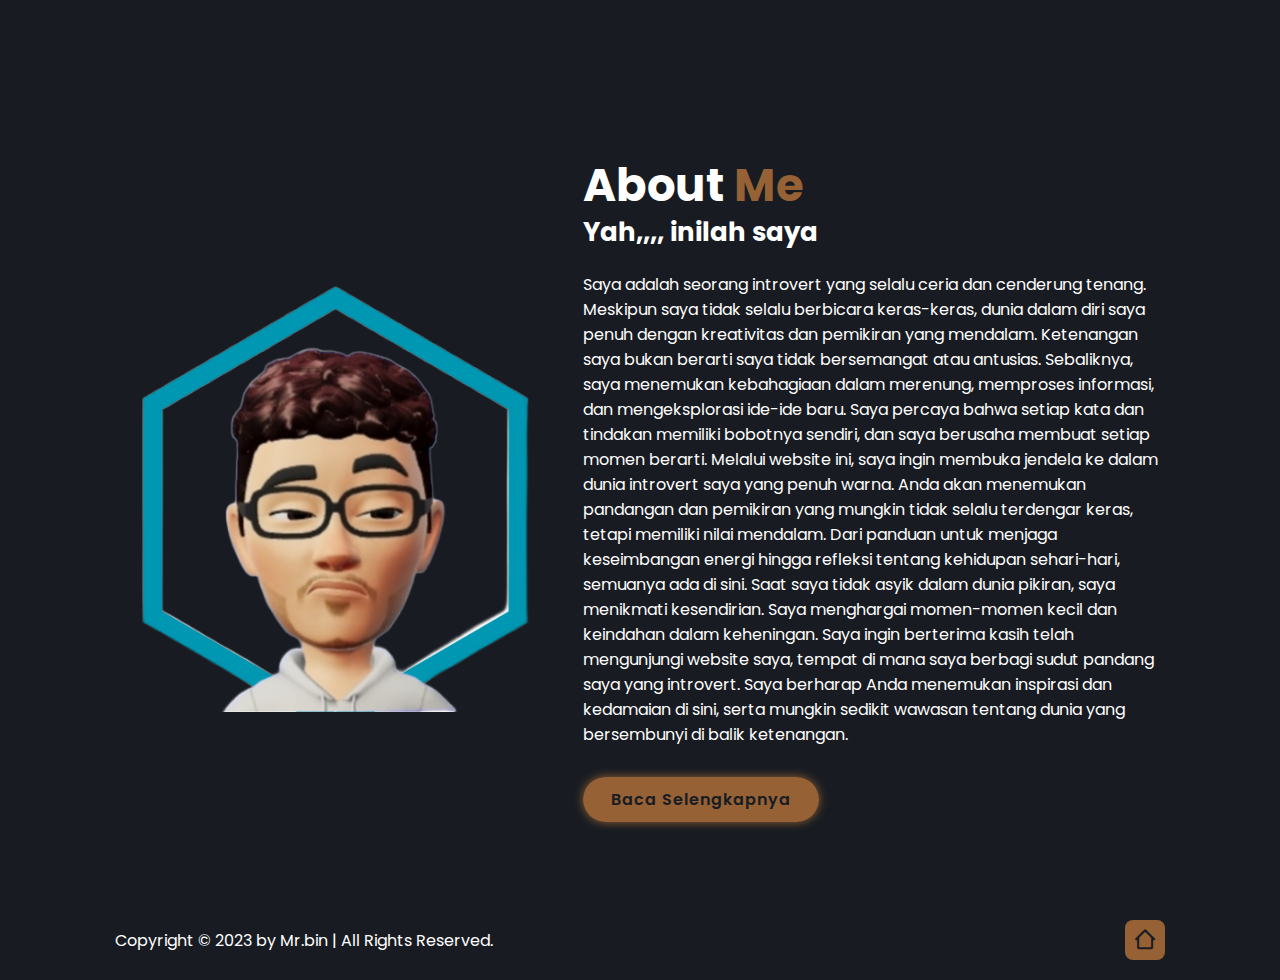
<file: about.html>
<!DOCTYPE html>
<html lang="en">
<head>
    <meta charset="UTF-8">
    <meta name="viewport" content="width=device-width, initial-scale=1.0">
    <title>about</title>

     <!-- Box Icon-->
     <link href='https://unpkg.com/boxicons@2.1.4/css/boxicons.min.css' rel='stylesheet'>

    <link rel="stylesheet" href="css/style.css">

</head>
<body>
    <section class="about" id="about">
        <div class="about-img">
            <img src="img/Desain tanpa judul(2)(1).png" alt="">
        </div>

        <div class="about-content">
            <h2 class="heading">About <span>Me</span></h2>
            <h3>Yah,,,, inilah saya</h3>
            <p>Saya adalah seorang introvert yang selalu ceria dan cenderung tenang. Meskipun saya tidak selalu berbicara keras-keras, dunia dalam diri saya penuh dengan kreativitas dan pemikiran yang mendalam.

                Ketenangan saya bukan berarti saya tidak bersemangat atau antusias. Sebaliknya, saya menemukan kebahagiaan dalam merenung, memproses informasi, dan mengeksplorasi ide-ide baru. Saya percaya bahwa setiap kata dan tindakan memiliki bobotnya sendiri, dan saya berusaha membuat setiap momen berarti.
                
                Melalui website ini, saya ingin membuka jendela ke dalam dunia introvert saya yang penuh warna. Anda akan menemukan pandangan dan pemikiran yang mungkin tidak selalu terdengar keras, tetapi memiliki nilai mendalam. Dari panduan untuk menjaga keseimbangan energi hingga refleksi tentang kehidupan sehari-hari, semuanya ada di sini.
                
                Saat saya tidak asyik dalam dunia pikiran, saya menikmati kesendirian. Saya menghargai momen-momen kecil dan keindahan dalam keheningan.
                
                Saya ingin berterima kasih telah mengunjungi website saya, tempat di mana saya berbagi sudut pandang saya yang introvert. Saya berharap Anda menemukan inspirasi dan kedamaian di sini, serta mungkin sedikit wawasan tentang dunia yang bersembunyi di balik ketenangan.</p>
            <a href="#" class="btn">Baca Selengkapnya</a>
        </div>
    </section>

     <!-- Back To Home-->

     <footer class="footer">
        <div class="footer-text">
            <p>Copyright &copy; 2023 by Mr.bin | All Rights Reserved. </p>
        </div>

        <div class="footer-iconTop">
            <a href="index.html"><i class='bx bx-home-alt-2'></i></a>
        </div>
    </footer>
    
</body>
</html>
</file>
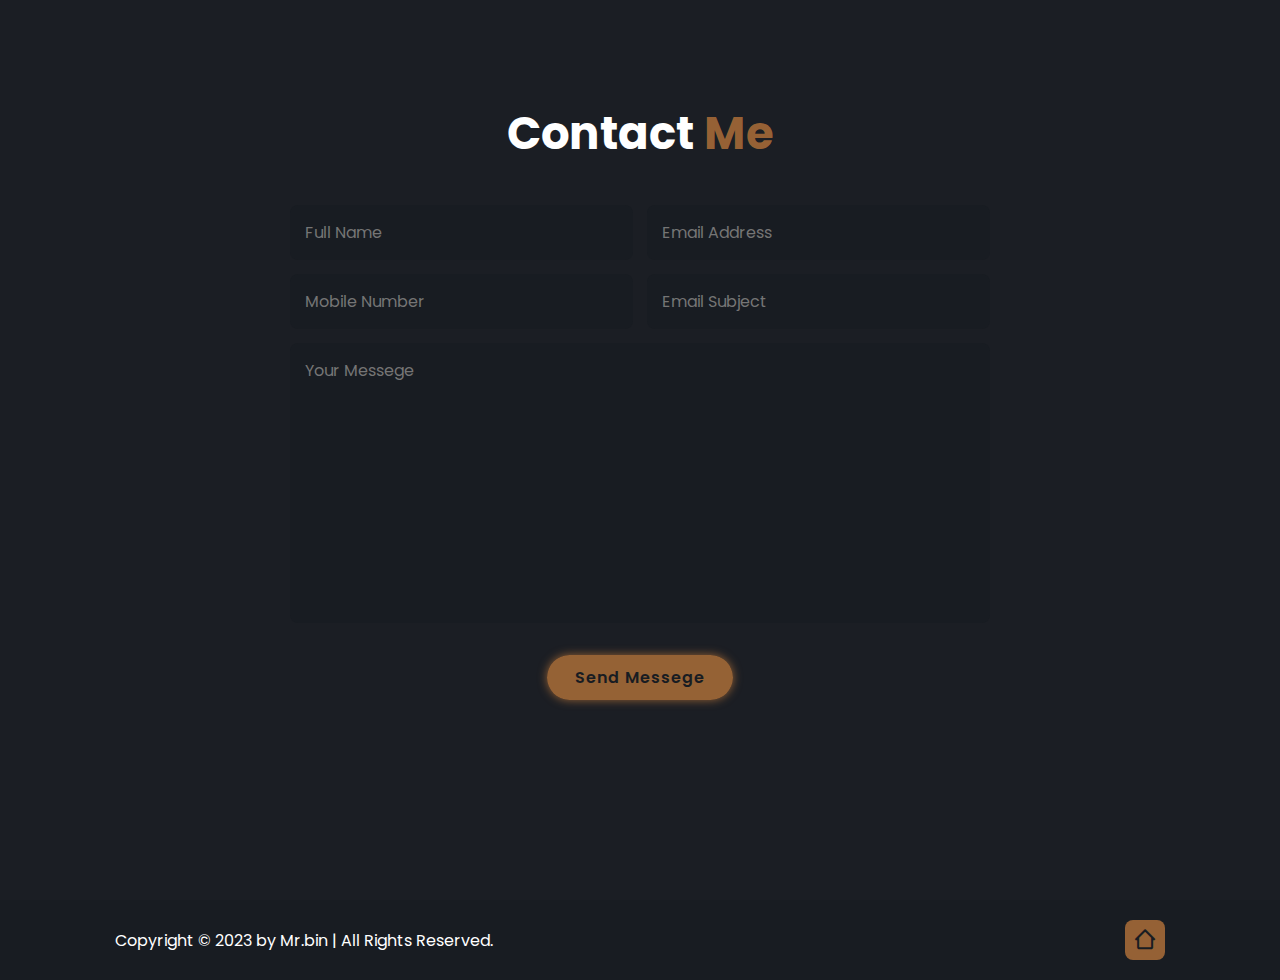
<file: contact.html>
<!DOCTYPE html>
<html lang="en">
<head>
    <meta charset="UTF-8">
    <meta name="viewport" content="width=device-width, initial-scale=1.0">
    <title>about</title>

     <!-- Box Icon-->
     <link href='https://unpkg.com/boxicons@2.1.4/css/boxicons.min.css' rel='stylesheet'>

    <link rel="stylesheet" href="css/style.css">

</head>
<body>
    <section class="contac" id="contac">
        <h2 class="heading">Contact <span>Me</span></h2>

        <form action="https://formspree.io/f/xyyqwnbz" method="POST">
            <div class="input-box">
                <input type="text" placeholder="Full Name">
                <input type="email" placeholder="Email Address">
            </div>
            <div class="input-box">
                <input type="number" placeholder="Mobile Number">
                <input type="text" placeholder="Email Subject">
            </div>
            <textarea name="Messege" cols="30" rows="10" placeholder="Your Messege"></textarea>
            <input type="submit" value="Send Messege" class="btn">
        </form>
    </section>


     <!-- Back To Home-->

     <footer class="footer">
        <div class="footer-text">
            <p>Copyright &copy; 2023 by Mr.bin | All Rights Reserved. </p>
        </div>

        <div class="footer-iconTop">
            <a href="index.html"><i class='bx bx-home-alt-2'></i></a>
        </div>
    </footer>  
</body>
</html>
</file>
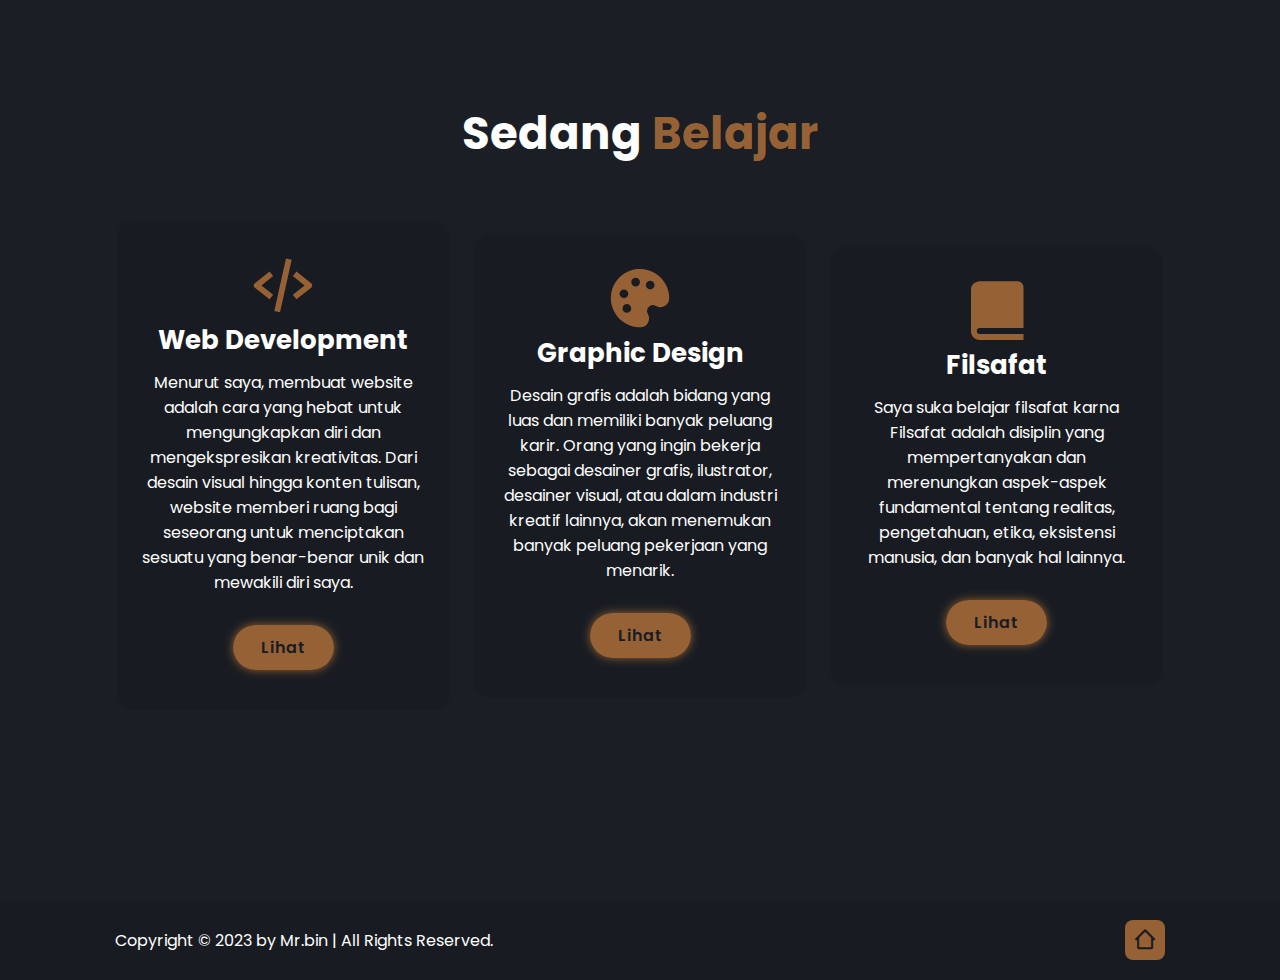
<file: learning.html>
<!DOCTYPE html>
<html lang="en">
<head>
    <meta charset="UTF-8">
    <meta name="viewport" content="width=device-width, initial-scale=1.0">
    <title>Learning</title>

    <!-- Box Icon-->
    <link href='https://unpkg.com/boxicons@2.1.4/css/boxicons.min.css' rel='stylesheet'>

    <link rel="stylesheet" href="css/style.css">

</head>
<body>
    <section class="service" id="service">
        <h2 class="heading">Sedang <span>Belajar</span></h2>

        <div class="service-countainer">
            <div class="service-box">
                <i class='bx bx-code-alt' ></i>
                <h3>Web Development</h3>
                <p>Menurut saya, membuat website adalah cara yang hebat untuk mengungkapkan diri dan mengekspresikan kreativitas. Dari desain visual hingga konten tulisan, website memberi ruang bagi seseorang untuk menciptakan sesuatu yang benar-benar unik dan mewakili diri saya.</p>
                <a href="#" class="btn">Lihat</a>
            </div>

            <div class="service-box">
                <i class='bx bxs-palette' ></i>
                <h3>Graphic Design</h3>
                <p>Desain grafis adalah bidang yang luas dan memiliki banyak peluang karir. Orang yang ingin bekerja sebagai desainer grafis, ilustrator, desainer visual, atau dalam industri kreatif lainnya, akan menemukan banyak peluang pekerjaan yang menarik.</p>
                <a href="#" class="btn">Lihat</a>
            </div>

            <div class="service-box">
                <i class='bx bxs-book-alt'></i>
                <h3>Filsafat</h3>
                <p>Saya suka belajar filsafat karna Filsafat adalah disiplin yang mempertanyakan dan merenungkan aspek-aspek fundamental tentang realitas, pengetahuan, etika, eksistensi manusia, dan banyak hal lainnya.</p>
                <a href="#" class="btn">Lihat</a>
            </div>
        </div>
    </section>

    <!-- Back To Home-->

    <footer class="footer">
        <div class="footer-text">
            <p>Copyright &copy; 2023 by Mr.bin | All Rights Reserved. </p>
        </div>

        <div class="footer-iconTop">
            <a href="index.html"><i class='bx bx-home-alt-2'></i></a>
        </div>
    </footer>

</body>
</html>
</file>
<file: css/style.css>
@import url('https://fonts.googleapis.com/css2?family=Poppins:ital,wght@0,100;0,200;0,300;0,400;0,500;0,600;0,700;0,800;1,100;1,200;1,300;1,400;1,900&display=swap');

*{
    margin: 0;
    padding: 0;
    box-sizing: border-box;
    text-decoration: none;
    border: none;
    outline: none;
    scroll-behavior: smooth;
    font-family: 'Poppins', sans-serif;
}

:root{
    --bg-color: #1b1e24;
    --second-bg-color: #181c22;
    --text-color: #fff;
    --main-color: #9a6436f7;
}

html{
    font-size: 62.5%;
    overflow-x: hidden;
}

body{
    background: var(--bg-color);
    color: var(--text-color);
}

section {
    min-height: 100vh;
    padding: 10rem 9% 2rem;
}

.header {
    position: fixed;
    top: 0;
    left: 0;
    width: 100%;
    padding: 2rem 9%;
    background: var(--bg-color);
    display: flex;
    justify-content: space-between;
    align-items: center;
    z-index: 100;
}

.header.sticky {
    border-bottom: .1rem solid rgba(0,0,0,.2);
}

.logo {
    font-size: 2.5rem;
    color: var(--text-color);
    font-weight: 600;
    cursor: default;
}

.navbar a {
    font-size: 1.7rem;
    color: var(--text-color);
    margin-left: 4rem;
    transition: .3s;
}

.navbar a:hover, 
.navbar a.active {
    color: var(--main-color);
}

#menu-icon {
    font-size: 3.6rem;
    color: var(--text-color);
    display: none;
}

.home {
    display: flex;
    justify-content: center;
    align-items: center;
}

.home-img img {
    width: 35vw;
    animation: floatImage 4s ease-in-out infinite;
}

@keyframes floatImage {
    0% {
        transform: translateY(0);
    }
    50% {
        transform: translateY(-2.4rem);
    }
    100% {
        transform: translateY(0);
    }
}

.home-content h3 {
    font-size: 3.2rem;
    font-weight: 700;
}

.home-content h3:nth-of-type(2) {
    margin-bottom: 2rem;
}

span {
    color: var(--main-color);
}

.home-content h1 {
    font-size: 5.6rem;
    font-weight: 700;
    line-height: 1.3;
}

.home-content p {
    font-size: 1.6rem;
}

.social-media a {
    display: inline-flex;
    justify-content: center;
    align-items: center;
    width: 4rem;
    height: 4rem;
    background: transparent;
    border: .2rem solid var(--main-color);
    border-radius: 50%;
    font-size: 2rem;
    color: var(--main-color);
    margin: 3rem 1.5rem 3rem 0;
    transition: .5s ease;
}

.social-media a:hover {
    background: var(--main-color);
    color: var(--second-bg-color);
    box-shadow: 0 0 1rem var(--main-color);
}

.btn {
    display: inline-block;
    padding: 1rem 2.8rem;
    background: var(--main-color);
    border-radius: 4rem;
    box-shadow: 0 0 1rem var(--main-color);
    font-size: 1.6rem;
    color: var(--second-bg-color);
    letter-spacing: .1rem;
    font-weight: 600;
    transition: .5s ease;
}

.btn:hover {
    box-shadow: none;
}

.about {
    display: flex;
    justify-content: center;
    align-items: center;
    gap: 2rem;
    background: var(--second-bg-color);
}

.about-img img {
    width: 35vw;
}

.heading {
    text-align: center;
    font-size: 4.5rem;   
}

.about-content h2 {
    text-align: left;
    line-height: 1.2;
}

.about-content h3 {
    font-size: 2.6rem;
}

.about-content p {
    font-size: 1.6rem;
    margin: 2rem 0 3rem;
}

.service h2 {
    margin-bottom: 5rem;
}

.service-countainer {
    display: flex;
    justify-content: center;
    align-items: center;
    flex-wrap: wrap;
    gap: 2rem;
}

.service-countainer .service-box {
    flex: 1 1 30rem;
    background: var(--second-bg-color);
    padding: 3rem 2rem 4rem;
    border-radius: 2rem;
    text-align: center;
    border: .2rem solid var(--bg-color);
    transition: .5s ease;
}

.service-countainer .service-box:hover {
    border-color: var(--main-color);
    transform: scale(1.02);
}

.service-box i {
    font-size: 7rem;
    color: var(--main-color);
}

.service-box h3 {
    font-size: 2.6rem;
}

.service-box p {
    font-size: 1.6rem;
    margin: 1rem 0 3rem;
}

.portfolio {
    background: var(--second-bg-color);
}

.portfolio h2 {
    margin-bottom: 4rem;
}

portfolio-container {
    display: grid;
    grid-template-columns: repeat(3, 1fr);
    align-items: center;
    gap: 2.5rem;
}

.portfolio-container .portfolio-box {
    position: relative;
    border-radius: 2rem;
    box-shadow: 0 0 1rem var(--bg-color);
    overflow: hidden;
    display: flex;
}

.portfolio-box img {
    width: 100%;
    transition: .5s ease;
}

.portfolio-box:hover img {
    transform: scale(1.1);
}

.portfolio-box .portfolio-layer {
    position: absolute;
    bottom: 0;
    left: 0;
    width: 100%;
    height: 100%;
    background: linear-gradient(rgba(0,0,0, .1), var(--main-color));
    display: flex;
    justify-content: center;
    align-items: center;
    flex-direction: column;
    text-align: center;
    padding: 0 4rem;
    transform: translateY(100%);
    transition: .5s ease;
}

.portfolio-box:hover .portfolio-layer {
    transform: translateY(0);
}

.portfolio-layer h4 {
    font-size: 3rem;
}

.portfolio-layer p {
    font-size: 1.6rem;
    margin: .3rem 0 1rem;
}

.portfolio-layer a {
    display: inline;
    justify-content: center;
    align-items: center;
    width: 5rem;
    height: 5rem;
    background-color: var(--text-color);
    border-radius: 50%;
}

.portfolio-layer a i {
    font-size: 2rem;
    color: var(--second-bg-color);
}

.contac h2 {
    margin-bottom: 3rem;
}

.contac form {
    max-width: 70rem;
    margin: 1rem auto;
    text-align: center;
    margin-bottom: 3rem;
}

.contac form .input-box {
    display: flex;
    justify-content: space-between;
    flex-wrap: wrap;
}

.contac form .input-box input,
.contac form textarea {
    width: 100%;
    padding: 1.5rem;
    font-size: 1.6rem;
    color: var(--text-color);
    background: var(--second-bg-color);
    border-radius: .8rem;
    margin: .7rem 0;
}

.contac form .input-box input {
    width: 49%;
}

.contac form textarea {
    resize: none;
}

.contac form .btn {
    margin-top: 2rem;
    cursor: pointer;
}

.footer {
    display:flex ;
    justify-content: space-between;
    align-items: center;
    flex-wrap: wrap;
    padding: 2rem 9%;
    background: var(--second-bg-color);
}

.footer-text {
    font-size: 1.6rem;
}

.footer-iconTop a {
    display: inline-flex;
    justify-content: center;
    align-items: center;
    padding: .8rem;
    background: var(--main-color);
    border-radius: .8rem;
    transition: .5s ease;
}

.footer-iconTop a:hover {
    box-shadow: 0 0 1rem var(--main-color);
}

.footer-iconTop a i {
    font-size: 2.4rem;
    color: var(--second-bg-color);
}


/* BREAKPOINT */
@media (max-width: 1200px) {
    html{
        font-size: 55%;
    }
}

@media (max-width: 991px) {
    .header {
        padding: 2rem 3%;
    }

    section {
        padding: 10rem 3% 2rem;
    }

    .service {
        padding: 7rem;
    }

    .portfolio {
        padding-bottom: 7rem;
    }

    .contac {
        min-height: auto;
    }

    .footer {
        padding: 2rem 3%;
    }
}

@media (max-width: 768px) {
    #menu-icon {
        display: block;
    }

    .navbar {
        position: absolute;
        top: 100%;
        left: 0;
        width: 100%;
        padding: 1rem 3%;
        background: var(--bg-color);
        border-top: .1rem solid rgba(0,0,0,.2);
        box-shadow: 0 .5rem 1rem rgba(0,0,0,.2);
        display: none;
    }

    .navbar.active {
        display: block;
    }

    .navbar a {
        display: block;
        font-size: 2rem;
        margin: 3rem 0;
    }

    .home {
        flex-direction: column;
    }

    .home-content h3 {
        font-size: 2.6rem;
    }

    .home-content h1 {
        font-size: 5rem;
    }

    .home-img img {
        width: 70vw;
        margin-top: 4rem;
    }

    .about {
        flex-direction: column-reverse;
    }

    .about img {
        width: 70vw;
        margin-top: 4rem;
    }

    .service h2 {
        margin-bottom: 3rem;
    }

    .portfolio h2 {
        margin-bottom: 3rem;
    }

    .portfolio-container {
        grid-template-columns: repeat(2, 1fr);
    }
}

@media (max-width: 617px) {
    .portfolio-container {
        grid-template-columns: 1fr;
    }
}

@media (max-width: 450px) {
    html {
        font-size: 50%;
    }

    .contac form .input-box input {
        width: 100%;
    }
}

@media (max-width: 365px) {
    .home-img img {
        width: 90vw;
    }

    .about-img img {
        width: 90vw;
    }

    .footer {
        flex-direction: column-reverse;
    }

    .footer {
        text-align: center;
        margin-top: 2rem;
    }
}
</file>
